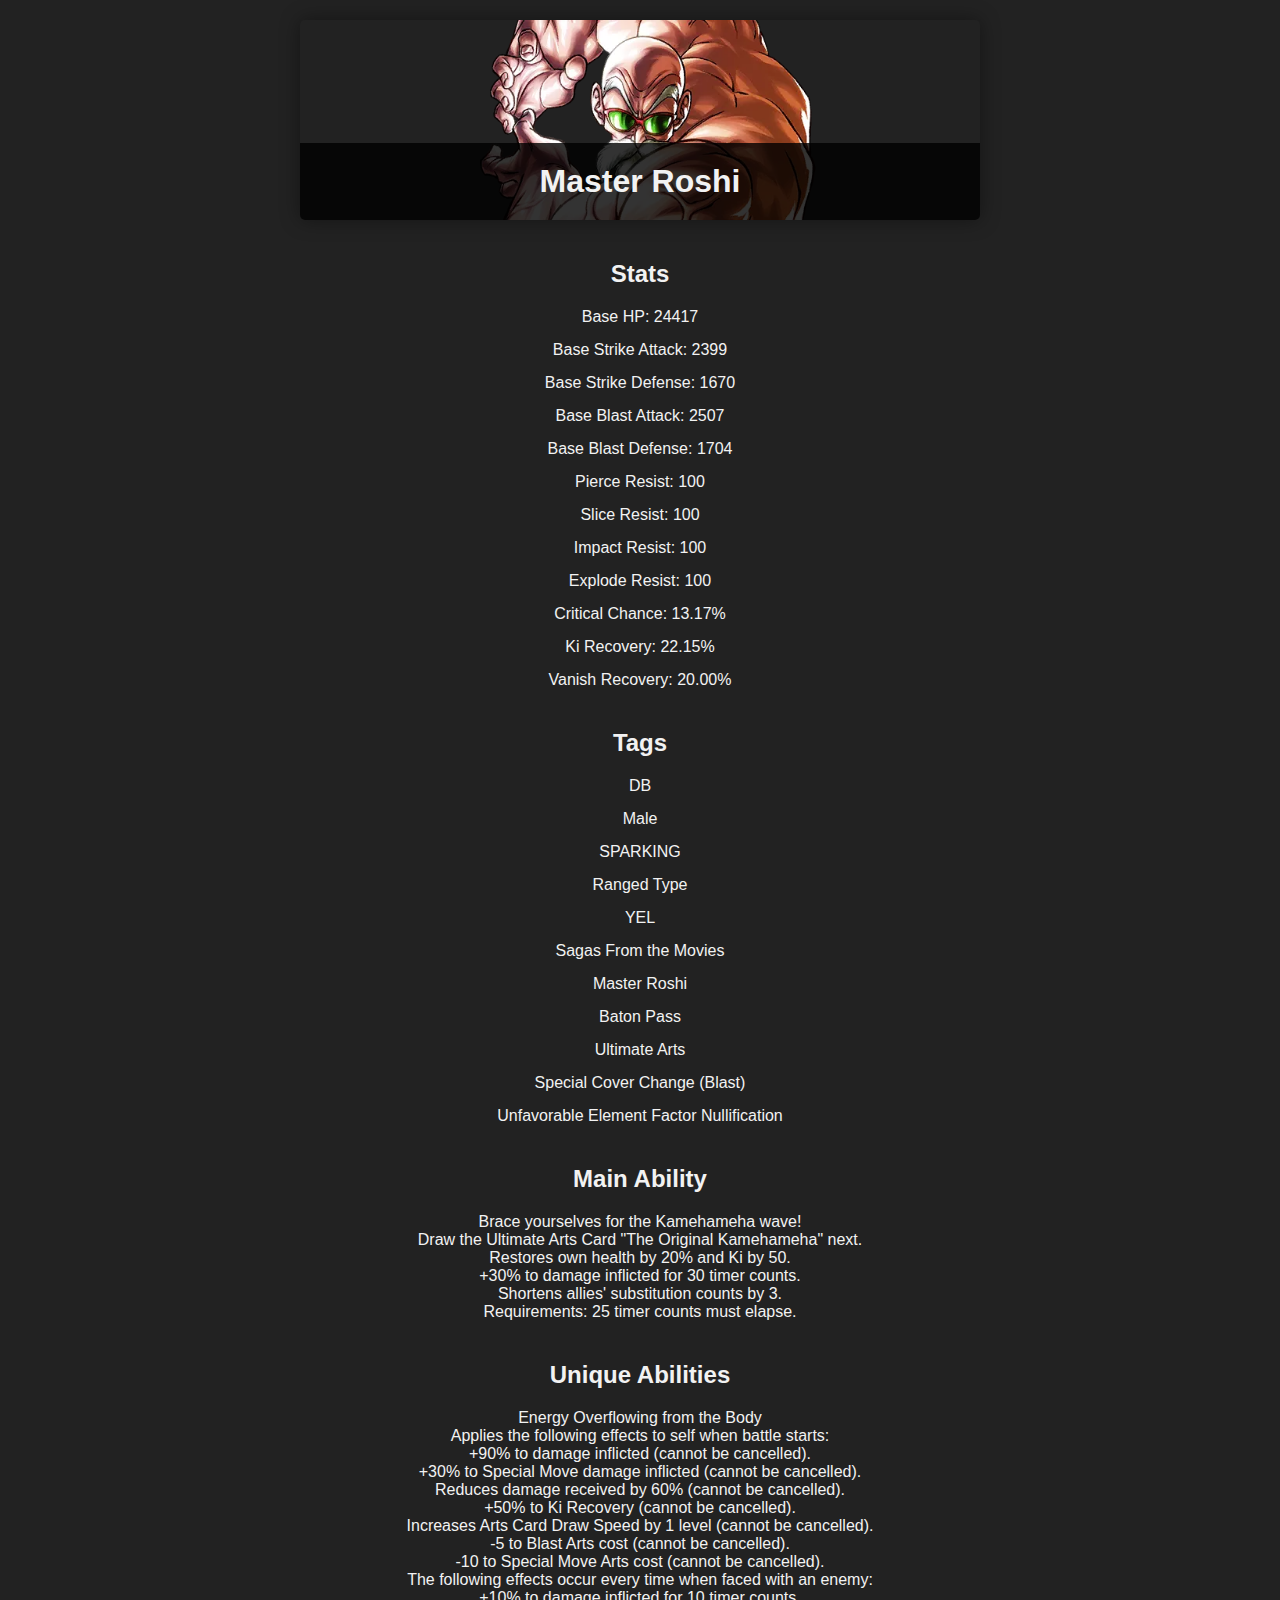
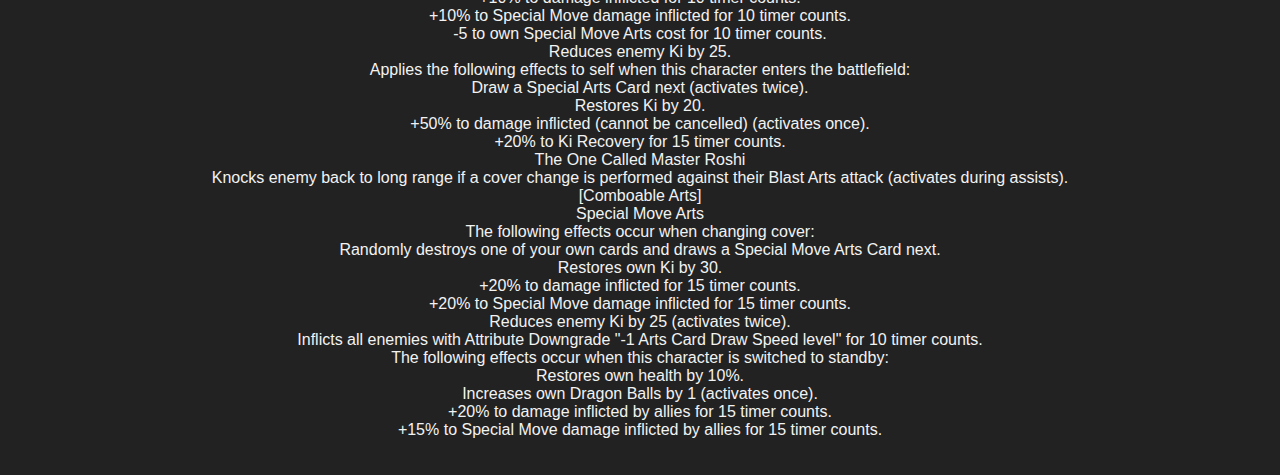
<file: characters/567.html>
<!DOCTYPE html>
<html>

<head>
  <link rel="icon" type="images/icons" href="567.png">
  <title>Master Roshi</title>
  <link rel="stylesheet" href="css/styles.css">
</head>

<body>

  <div class="chara_banner">
    <img src="images/characters/back/567.png" alt="banner" class="chara_banner_image">
    <h1>Master Roshi</h1>
  </div>

  <h2>Stats</h2>
  <ul>
    <li>Base HP: 24417</li>
    <li>Base Strike Attack: 2399</li>
    <li>Base Strike Defense: 1670</li>
    <li>Base Blast Attack: 2507</li>
    <li>Base Blast Defense: 1704</li>
    <li>Pierce Resist: 100</li>
    <li>Slice Resist: 100</li>
    <li>Impact Resist: 100</li>
    <li>Explode Resist: 100</li>
    <li>Critical Chance: 13.17%</li>
    <li>Ki Recovery: 22.15%</li>
    <li>Vanish Recovery: 20.00%</li>
  </ul>

  <h2>Tags</h2>
  <ul>
    <li>DB</li>
    <li>Male</li>
    <li>SPARKING</li>
    <li>Ranged Type</li>
    <li>YEL</li>
    <li>Sagas From the Movies</li>
    <li>Master Roshi</li>
    <li>Baton Pass</li>
    <li>Ultimate Arts</li>
    <li>Special Cover Change (Blast)</li>
    <li>Unfavorable Element Factor Nullification</li>
  </ul>

  <h2>Main Ability</h2>
  <p>Brace yourselves for the Kamehameha wave!<br>
    Draw the Ultimate Arts Card "The Original Kamehameha" next.<br>
    Restores own health by 20% and Ki by 50.<br>
    +30% to damage inflicted for 30 timer counts.<br>
    Shortens allies' substitution counts by 3.<br>
    Requirements: 25 timer counts must elapse.</p>

  <h2>Unique Abilities</h2>
  <p>Energy Overflowing from the Body<br>
    Applies the following effects to self when battle starts:<br>
    +90% to damage inflicted (cannot be cancelled).<br>
    +30% to Special Move damage inflicted (cannot be cancelled).<br>
    Reduces damage received by 60% (cannot be cancelled).<br>
    +50% to Ki Recovery (cannot be cancelled).<br>
    Increases Arts Card Draw Speed by 1 level (cannot be cancelled).<br>
    -5 to Blast Arts cost (cannot be cancelled).<br>
    -10 to Special Move Arts cost (cannot be cancelled).<br>
    The following effects occur every time when faced with an enemy:<br>
    +10% to damage inflicted for 10 timer counts.<br>
    +10% to Special Move damage inflicted for 10 timer counts.<br>
    -5 to own Special Move Arts cost for 10 timer counts.<br>
    Reduces enemy Ki by 25.<br>
    Applies the following effects to self when this character enters the battlefield:<br>
    Draw a Special Arts Card next (activates twice).<br>
    Restores Ki by 20.<br>
    +50% to damage inflicted (cannot be cancelled) (activates once).<br>
    +20% to Ki Recovery for 15 timer counts.<br>
    The One Called Master Roshi<br>
    Knocks enemy back to long range if a cover change is performed against their Blast Arts attack (activates during assists).<br>
    [Comboable Arts]<br>
    Special Move Arts<br>
    The following effects occur when changing cover:<br>
    Randomly destroys one of your own cards and draws a Special Move Arts Card next.<br>
    Restores own Ki by 30.<br>
    +20% to damage inflicted for 15 timer counts.<br>
    +20% to Special Move damage inflicted for 15 timer counts.<br>
    Reduces enemy Ki by 25 (activates twice).<br>
    Inflicts all enemies with Attribute Downgrade "-1 Arts Card Draw Speed level" for 10 timer counts.<br>
    The following effects occur when this character is switched to standby:<br>
    Restores own health by 10%.<br>
    Increases own Dragon Balls by 1 (activates once).<br>
    +20% to damage inflicted by allies for 15 timer counts.<br>
    +15% to Special Move damage inflicted by allies for 15 timer counts.</p>

</body>

</html>
</file>
<file: characters/css/styles.css>
body {
  font-family: 'Arial', sans-serif;
  background-color: #222;
  color: #f2f2f2;
  text-align: center;
  padding: 20px;
  margin: 0;
}

.chara_banner {
  position: relative;
  width: 100%;
  max-width: 680px;
  height: 200px;
  margin: 0 auto 40px;
  border-radius: 5px;
  overflow: hidden;
  box-shadow: 0 0 20px rgba(0, 0, 0, 0.4);
}

.chara_banner img {
  width: 100%;
  height: 100%;
  object-fit: cover;
}

h1 {
  position: absolute;
  bottom: 0;
  left: 50%;
  transform: translateX(-50%);
  background-color: rgba(0, 0, 0, 0.8);
  width: 100%;
  padding: 20px 0;
  margin: 0;
}

h2 {
  color: #f2f2f2;
  margin-top: 40px;
}

ul {
  list-style: none;
  padding: 0;
}

li {
  margin-bottom: 15px;
}

li:last-child {
  margin-bottom: 0;
}

.tags {
  display: flex;
  flex-wrap: wrap;
  justify-content: center;
  align-items: center;
  margin-top: 20px;
}

.tags li {
  display: flex;
  align-items: center;
  margin: 10px;
}

.tags li img {
  height: 20px;
  width: 20px;
  margin-right: 10px;
}

.character-list {
  display: flex;
  flex-wrap: wrap;
  justify-content: center;
}

.character {
  position: relative;
  margin: 20px;
  padding: 20px;
  width: 250px;
  background-color: #333;
  border-radius: 10px;
  box-shadow: 0 0 20px rgba(0, 0, 0, 0.4);
  transition: transform 0.3s;
}

.character a {
  text-decoration: none;
  color: #f2f2f2;
  display: block;
}

.character img {
  width: 180px;
  height: 180px;
  object-fit: cover;
  border-radius: 50%;
  margin-bottom: 20px;
}

.character-name {
  font-weight: bold;
  position: relative;
  z-index: 1;
}

.attribute-icon {
  position: absolute;
  width: 180px;
  bottom: 100%;
  left: 50%;
  transform: translateX(-50%);
}
</file>
